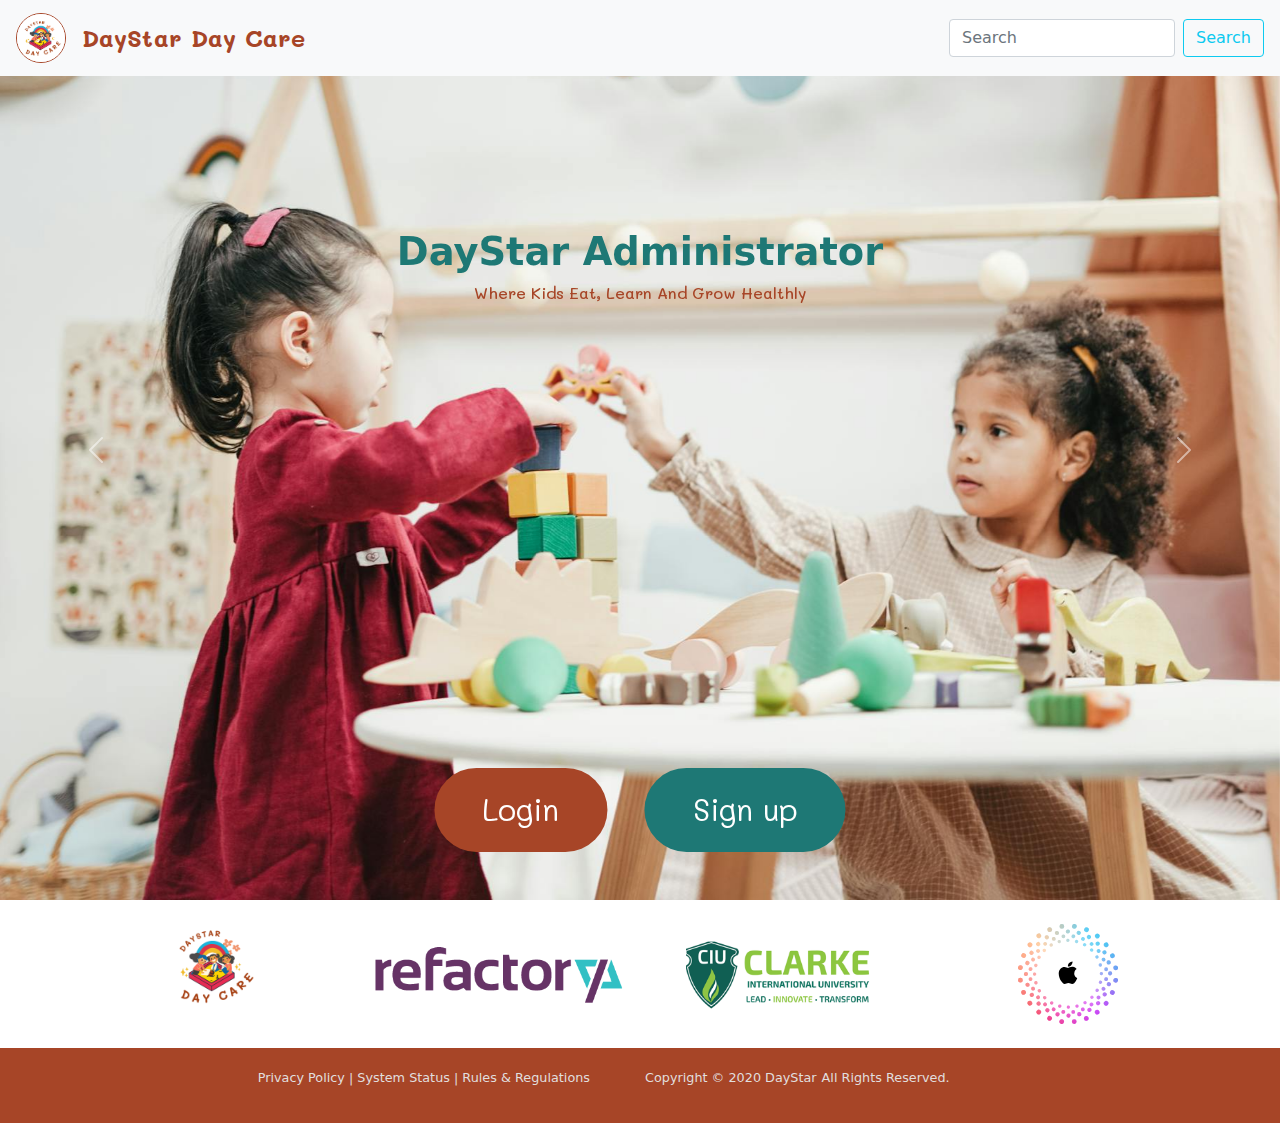
<file: index.html>
<!DOCTYPE html>
<html lang="en">
  <head>
    <meta charset="UTF-8" />
    <meta name="viewport" content="width=device-width, initial-scale=1.0" />
    <title>Landing Area</title>
    <link
      href="//maxcdn.bootstrapcdn.com/bootstrap/4.1.1/css/bootstrap.min.css"
      rel="stylesheet"
      id="bootstrap-css"
    />
    <link
      rel="stylesheet"
      href="https://cdn.jsdelivr.net/npm/bootstrap-icons@1.5.0/font/bootstrap-icons.css"
    />
    <link rel="stylesheet" href="./css/bootstrap.css" />
    <link rel="stylesheet" href="./css/style.css" />
    <!-- google font Mali -->
    <link rel="preconnect" href="https://fonts.googleapis.com" />
    <link rel="preconnect" href="https://fonts.gstatic.com" crossorigin />
    <link
      href="https://fonts.googleapis.com/css2?family=Mali:ital,wght@0,200;0,300;0,400;0,500;0,600;0,700;1,200;1,300;1,400;1,500;1,600;1,700&display=swap"
      rel="stylesheet"
    />
    <!-- google font mali -->
  </head>
  <body>
    <nav
      class="navbar fixed-top navbar-expand-lg flex-row navbar-light bg-light"
    >
      <div class="navbar-brand pr-1.5">
        <img
          class="logo img-fluid"
          src="./images/Logo.png"
          width="50"
          alt="Logo"
        />
      </div>
      <a class="navbar-brand dayStar-logo" href="#">DayStar Day Care</a>
      <button
        class="navbar-toggler"
        type="button"
        data-bs-toggle="collapse"
        data-bs-target="#navbarTogglerDemo02"
        aria-controls="navbarTogglerDemo02"
        aria-expanded="false"
        aria-label="Toggle navigation"
      >
        <span class="navbar-toggler-icon"></span>
      </button>

      <div class="collapse navbar-collapse" id="navbarTogglerDemo02">
        <!-- for anyother index links -->
        <ul class="navbar-nav text-center mr-auto mt-2 mt-lg-0">      
          <li class="nav-item active">
            <a class="nav-link" href="#"><span class="sr-only"></span></a>
          </li>
          <li class="nav-item">
            <a class="nav-link" href="#"></a>
          </li>
          <li class="nav-item">
            <a class="nav-link disabled" href="#"></a>
          </li>
        </ul>
        <form class="form-inline my-5 my-lg-0">
          <input
            class="form-control mr-sm-2"
            type="search"
            placeholder="Search"
          />
          <button class="btn btn-outline-info my-2 my-sm-1" type="submit">
            Search
          </button>
        </form>
      </div>
    </nav>

    <div id="centered-text">
      <h1>DayStar Administrator</h1>
      <h6>Where Kids Eat, Learn And Grow Healthly</h6>
    </div>

    <div
      id="carouselExampleAutoplaying"
      class="carousel slide carousel-fade"
      data-bs-ride="carousel"
    >
      <div class="carousel-inner">
        <div class="carousel-item active">
          <img
            src="./images/carousel_1.jpg"
            class="d-block w-100 vh=100"
            alt="image"
          />
        </div>
        <div class="carousel-item">
          <img
            src="./images/carousel_2.jpg"
            class="d-block vw-100"
            alt="image"
          />
        </div>
        <div class="carousel-item">
          <img
            src="./images/carousel_3.jpg"
            class="d-block vw-100"
            alt="image"
          />
        </div>
        <div class="carousel-item">
          <img
            src="./images/carousel_4.jpg"
            class="d-block vw-100"
            alt="image"
          />
        </div>
        <div class="carousel-item">
          <img
            src="./images/carousel_5.jpg"
            class="d-block vw-100"
            alt="image"
          />
        </div>
      </div>
      <button
        class="carousel-control-prev"
        type="button"
        data-bs-target="#carouselExampleAutoplaying"
        data-bs-slide="prev"
      >
        <span class="carousel-control-prev-icon" aria-hidden="true"></span>
        <span class="visually-hidden">Previous</span>
      </button>
      <button
        class="carousel-control-next"
        type="button"
        data-bs-target="#carouselExampleAutoplaying"
        data-bs-slide="next"
      >
        <span class="carousel-control-next-icon" aria-hidden="true"></span>
        <span class="visually-hidden">Next</span>
      </button>
    </div>

    <div id="centered">
      <a href="login.html"
        ><button class="btn btn-light login">Login</button></a
      >
      <a href="signup.html"
        ><button class="btn btn-info signUp">Sign up</button></a
      >
    </div>

    <div class="container bg-white mt-3">
      <div class="row">
        <div class="col-3">
          <img class="img img-fluid rounded-circle pb-3" src="/images/Logo.png" alt="" max-width="100" width="100">
        </div>
        <div class="col-3">
          <img class="img img-fluid" src="/images/Refactory_Logo.png" alt="" max-width="100">
        </div>
        <div class="col-3">
          <img class="img img-fluid" src="/images/ciu-logo.png" alt="" max-width="100">
        </div>
        <div class="col-3">
          <img class="img img-fluid" src="/images/apple.svg" alt="" max-width="100" width="100">
        </div>
      </div>
    </div>

    <!-- Footer -->
    <footer class="container-fluid footer mt-3">
      <div class="row">
        <div class="copyright col-6">
          <p class="rules">
            Privacy Policy | System Status | Rules & Regulations
          </p>
        </div>
        <div class="col-6 copyright">
          <p class="">Copyright &copy 2020 DayStar</p>
          <span><p>All Rights Reserved.</p></span>
        </div>
      </div>
    </footer>
    <script src="./js/style.js"></script>
    <script src="./js/bootstrap.bundle.js"></script>
  </body>
</html>
</file>
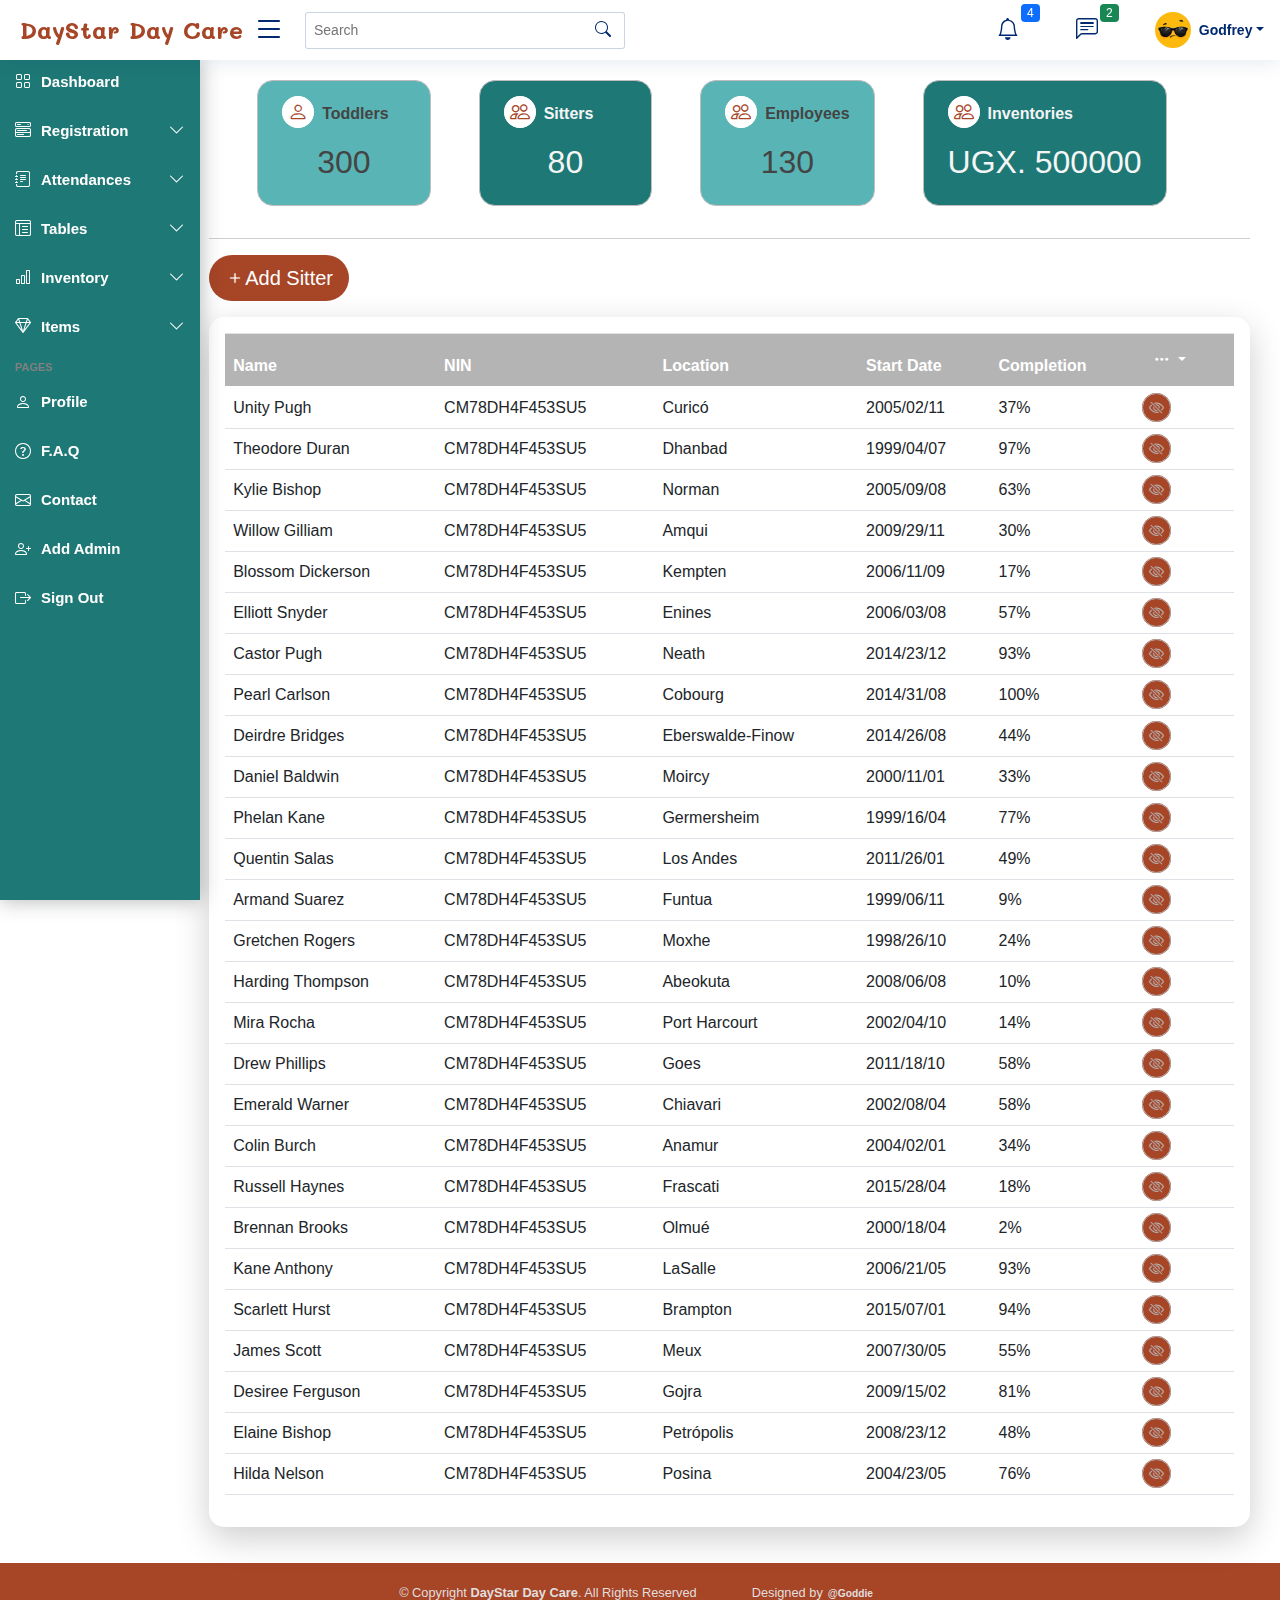
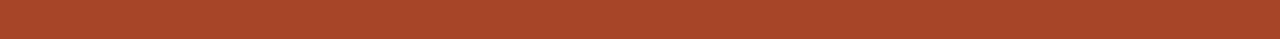
<file: dashboard.html>
<!DOCTYPE html>
<html lang="en">

<head>
  <meta charset="utf-8">
  <meta content="width=device-width, initial-scale=1.0" name="viewport">

  <title>Dashboard - DayStar</title>
  <meta content="" name="description">
  <meta content="" name="keywords">
  <link
      href="//maxcdn.bootstrapcdn.com/bootstrap/4.1.1/css/bootstrap.min.css"
      rel="stylesheet"
      id="bootstrap-css"
    />
    <link
      rel="stylesheet"
      href="https://cdn.jsdelivr.net/npm/bootstrap-icons@1.5.0/font/bootstrap-icons.css"
    />
    <link rel="stylesheet" href="./css/bootstrap.css" />
    <link rel="stylesheet" href="./css/style.css" />
    <!-- google font Mali -->
    <link rel="preconnect" href="https://fonts.googleapis.com" />
    <link rel="preconnect" href="https://fonts.gstatic.com" crossorigin />
    <link
      href="https://fonts.googleapis.com/css2?family=Mali:ital,wght@0,200;0,300;0,400;0,500;0,600;0,700;1,200;1,300;1,400;1,500;1,600;1,700&display=swap"
      rel="stylesheet"
    />

  <!-- Main CSS File -->
  <link href="/css/bootstyle.css" rel="stylesheet">
</head>

<body>

  <!-- ======= Header ======= -->
  <header id="header" class="header fixed-top d-flex align-items-center">

    <div class="d-flex align-items-center justify-content-between">
        <!-- <img class="logo" src="/images/Logo.png" alt=""> -->
      <a href="index.html" class="d-flex align-items-center">
        <span class="d-none d-lg-block dayStar-logo">DayStar Day Care</span>
      </a>
      <i class="bi bi-list toggle-sidebar-btn"></i>
    </div><!-- End Logo -->

    <div class="search-bar">
      <form class="search-form d-flex align-items-center" method="POST" action="#">
        <input type="text" name="query" placeholder="Search" title="Enter search keyword">
        <button type="submit" title="Search"><i class="bi bi-search"></i></button>
      </form>
    </div><!-- End Search Bar -->

    <nav class="header-nav ms-auto">
      <ul class="d-flex align-items-center">

        <li class="nav-item d-block d-lg-none">
          <a class="nav-link nav-icon search-bar-toggle " href="#">
            <i class="bi bi-search"></i>
          </a>
        </li><!-- End Search Icon-->

        <li class="nav-item dropdown">

          <a class="nav-link nav-icon" href="#" data-bs-toggle="dropdown">
            <i class="bi bi-bell"></i>
            <span class="badge bg-primary badge-number">4</span>
          </a><!-- End Notification Icon -->

          <ul class="dropdown-menu dropdown-menu-end dropdown-menu-arrow notifications">
            <li class="dropdown-header">
              You have 4 new notifications
              <a href="#"><span class="badge rounded-pill bg-primary p-2 ms-2">View all</span></a>
            </li>
            <li>
              <hr class="dropdown-divider">
            </li>

            <li class="notification-item">
              <i class="bi bi-exclamation-circle text-warning"></i>
              <div>
                <h4>Baby's Time out</h4>
                <p>You have successfully signout all K2 Babies</p>
                <p>30 min. ago</p>
              </div>
            </li>

            <li>
              <hr class="dropdown-divider">
            </li>

            <li>
              <hr class="dropdown-divider">
            </li>
            <li class="dropdown-footer">
              <a href="#">Show all notifications</a>
            </li>

          </ul><!-- End Notification Dropdown Items -->

        </li><!-- End Notification Nav -->

        <li class="nav-item dropdown">

          <a class="nav-link nav-icon" href="#" data-bs-toggle="dropdown">
            <i class="bi bi-chat-left-text"></i>
            <span class="badge bg-success badge-number">2</span>
          </a><!-- End Messages Icon -->

          <ul class="dropdown-menu dropdown-menu-end dropdown-menu-arrow messages">
            <li class="dropdown-header">
              You have 2 new messages
              <a href="#"><span class="badge rounded-pill bg-primary p-2 ms-2">View all</span></a>
            </li>
            <li>
              <hr class="dropdown-divider">
            </li>

            <li class="message-item">
              <a href="#">
                <img src="/images/mtn.png" alt="" class="rounded-circle">
                <div>
                  <h4>MTNMobileMoney</h4>
                  <p>Dear Administrator, your account has been credited with Ugx 20,000. Reason: Baby Sarah(K1) ...</p>
                  <p>4 hrs. ago</p>
                </div>
              </a>
            </li>
            <li>
              <hr class="dropdown-divider">
            </li>

            <li class="message-item">
              <a href="#">
                <img src="/images/airtel.jpeg" alt="" class="rounded-circle">
                <div>
                  <h4>AirtelMoMo</h4>
                  <p>You have recieved Ugx. 50,000. Reason: payment for a doll for Julia(K3)...</p>
                  <p>6 hrs. ago</p>
                </div>
              </a>
            </li>
            <li>
              <hr class="dropdown-divider">
            </li>

           
            <li>
              <hr class="dropdown-divider">
            </li>

            <li class="dropdown-footer">
              <a href="#">Show all messages</a>
            </li>

          </ul><!-- End Messages Dropdown Items -->

        </li><!-- End Messages Nav -->

        <li class="nav-item dropdown pe-3">

          <a class="nav-link nav-profile d-flex align-items-center pe-0" href="#" data-bs-toggle="dropdown">
            <img src="./images/avatar.JPG" alt="Profile" class="rounded-circle">
            <span class="d-none d-md-block dropdown-toggle ps-2">Godfrey</span>
          </a><!-- End Profile Image Icon -->

          <ul class="dropdown-menu dropdown-menu-end dropdown-menu-arrow profile">
            <li class="dropdown-header">
              <h6>Godfrey Owiny</h6>
              <span>Python Guy</span>
            </li>
            <li>
              <hr class="dropdown-divider">
            </li>

            <li>
              <a class="dropdown-item d-flex align-items-center" href="users-profile.html">
                <i class="bi bi-person"></i>
                <span>My Profile</span>
              </a>
            </li>
            <li>
              <hr class="dropdown-divider">
            </li>

            <li>
              <a class="dropdown-item d-flex align-items-center" href="users-profile.html">
                <i class="bi bi-gear"></i>
                <span>Account Settings</span>
              </a>
            </li>
            <li>
              <hr class="dropdown-divider">
            </li>

            <li>
              <a class="dropdown-item d-flex align-items-center" href="pages-faq.html">
                <i class="bi bi-question-circle"></i>
                <span>Need Help?</span>
              </a>
            </li>
            <li>
              <hr class="dropdown-divider">
            </li>

            <li>
              <a class="dropdown-item d-flex align-items-center" href="./index.html">
                <i class="bi bi-box-arrow-right"></i>
                <span>Sign Out</span>
              </a>
            </li>

        <!-- End Profile Dropdown Items -->
        </li><!-- End Profile Nav -->

      </ul>
    </nav><!-- End Icons Navigation -->

  </header><!-- End Header -->

  <!-- ======= Sidebar ======= -->
  <aside id="sidebar" class="sidebar">

    <ul class="sidebar-nav" id="sidebar-nav">

      <li class="nav-item ">
        <a class="nav-link active" href="dashboard.html">
          <i class="bi bi-grid"></i>
          <span>Dashboard</span>
        </a>
      </li><!-- End Dashboard Nav -->

      <li class="nav-item">
        <a class="nav-link collapsed" data-bs-target="#components-nav" data-bs-toggle="collapse" href="#">
          <i class="bi bi-menu-button-wide"></i><span>Registration</span><i class="bi bi-chevron-down ms-auto"></i>
        </a>
        <ul id="components-nav" class="nav-content collapse " data-bs-parent="#sidebar-nav">
          <li>
            <a href="reg-sitter.html">
              <i class="bi bi-circle"></i><span>Register Sitter</span>
            </a>
          </li>
          <li>
            <a href="reg-baby.html">
              <i class="bi bi-circle"></i><span>Register Kid</span>
            </a>
          </li>
        </ul>
      </li><!-- End Components Nav -->

      <li class="nav-item">
        <a class="nav-link collapsed" data-bs-target="#forms-nav" data-bs-toggle="collapse" href="#">
          <i class="bi bi-journal-text"></i><span>Attendances</span><i class="bi bi-chevron-down ms-auto"></i>
        </a>
        <ul id="forms-nav" class="nav-content collapse " data-bs-parent="#sidebar-nav">
          <li>
            <a href="">
              <i class="bi bi-circle"></i><span>Sitters</span>
            </a>
          </li>
          <li>
            <a href="">
              <i class="bi bi-circle"></i><span>Kids</span>
            </a>
          </li>
         
          
        </ul>
      </li><!-- End Forms Nav -->

      <li class="nav-item">
        <a class="nav-link collapsed" data-bs-target="#tables-nav" data-bs-toggle="collapse" href="#">
          <i class="bi bi-layout-text-window-reverse"></i><span>Tables</span><i class="bi bi-chevron-down ms-auto"></i>
        </a>
        <ul id="tables-nav" class="nav-content collapse " data-bs-parent="#sidebar-nav">
          <li>
            <a href="tables-general.html">
              <i class="bi bi-circle"></i><span>General Tables</span>
            </a>
          </li>
          <li>
            <a href="tables-data.html">
              <i class="bi bi-circle"></i><span>Data Tables</span>
            </a>
          </li>
        </ul>
      </li><!-- End Tables Nav -->

      <li class="nav-item">
        <a class="nav-link collapsed" data-bs-target="#charts-nav" data-bs-toggle="collapse" href="#">
          <i class="bi bi-bar-chart"></i><span>Inventory</span><i class="bi bi-chevron-down ms-auto"></i>
        </a>
        <ul id="charts-nav" class="nav-content collapse " data-bs-parent="#sidebar-nav">
          <li>
            <a href="supply.html">
              <i class="bi bi-circle"></i><span>Supplies</span>
            </a>
          </li>
        </ul>
      </li><!-- End Charts Nav -->

      <li class="nav-item">
        <a class="nav-link collapsed" data-bs-target="#icons-nav" data-bs-toggle="collapse" href="#">
          <i class="bi bi-gem"></i><span>Items</span><i class="bi bi-chevron-down ms-auto"></i>
        </a>
        <ul id="icons-nav" class="nav-content collapse " data-bs-parent="#sidebar-nav">
          <li>
            <a href="">
              <i class="bi bi-circle"></i><span>Stocked</span>
            </a>
          </li>
          <li>
            <a href="">
              <i class="bi bi-circle"></i><span>Sold</span>
            </a>
          </li>
          
        </ul>
      </li><!-- End Icons Nav -->

      <li class="nav-heading">Pages</li>

      <li class="nav-item">
        <a class="nav-link collapsed" href="users-profile.html">
          <i class="bi bi-person"></i>
          <span>Profile</span>
        </a>
      </li><!-- End Profile Page Nav -->

      <li class="nav-item">
        <a class="nav-link collapsed" href="pages-faq.html">
          <i class="bi bi-question-circle"></i>
          <span>F.A.Q</span>
        </a>
      </li><!-- End F.A.Q Page Nav -->

      <li class="nav-item">
        <a class="nav-link collapsed" href="pages-contact.html">
          <i class="bi bi-envelope"></i>
          <span>Contact</span>
        </a>
      </li><!-- End Contact Page Nav -->

      <li class="nav-item">
        <a class="nav-link collapsed" href="./signup.html">
          <i class="bi bi-person-plus"></i>
          <span>Add Admin</span>
        </a>
      </li><!-- End Register Page Nav -->

      <li class="nav-item">
        <a class="nav-link collapsed" href="/index.html">
          <i class="bi bi-box-arrow-right"></i>
          <span>Sign Out</span>
        </a>
      </li><!-- End Login Page Nav -->
    </ul>

  </aside><!-- End Sidebar-->

  <main id="main" class="main">
    <div class="container">
      <div class="row">
        <div class="sitter col-md-2 d-md-block ml-5 mb-3">
          <p><span><i class="bi bi-person total-icon"></i></span><strong>Toddlers</strong></p>
          <h2 class="text-center mt-3">300</h2>
        </div>
        <div class="sitter col-md-2 d-md-block ml-5 mb-3">
          <p><span><i class="bi bi-people total-icon"></i></span><strong>Sitters</strong></p>
          <h2 class="text-center text-bold">80</h2>
        </div>
        <div class="sitter col-md-2 d-md-block ml-5 mb-3">
          <p><span><i class="bi bi-people total-icon"></i></span><strong>Employees</strong></p>
          <h2 class="text-center">130</h2>
        </div>
        <div class="sitter col-md-2 d-md-block ml-5 mb-3">
          <p><span><i class="bi bi-people total-icon"></i></span><strong>Inventories</strong></p>
          <h2 class="text-center">UGX. 500000</h2>
        </div>
      </div>
    </div> <hr>
    <a href="./reg-sitter.html"><button class="btn btn-outline-info btn-lg"><span><i class="bi bi-plus"></i></span>Add Sitter <span></span></button></a>
    <div class="col-lg-12 col-md-12 sitter-table mt-3 p-3">
      <!-- Table with stripped rows -->
      <table id="dataTable" class="table">
        <thead>
          <tr>
            <th>
              <b>N</b>ame
            </th>
            <th>NIN</th>
            <th>Location</th>
            <th data-type="date" data-format="YYYY/DD/MM">Start Date</th>
            <th>Completion</th>
            <th>
              <div class="dropdown">
              <button class="btn btn-secondary dropdown-toggle" type="button" data-bs-toggle="dropdown" aria-expanded="false">
                <span><i class="bi bi-three-dots"></i></span>
              </button>
              <ul class="dropdown-menu">
                <li><a class="dropdown-item" href="#"><span><i class="bi bi-person-plus"></i></span>Add Sitter</a></li>
                <li><a class="dropdown-item" href="#"><span><i class="bi bi-info"></i></span>View Details</a></li>
                <li><a class="dropdown-item" href="#"><span><i class="bi bi-sliders"></i></span>Others</a></li>
              </ul>
            </div></th>
          </tr>
        </thead>
        <tbody>
          <tr>
            <td>Unity Pugh</td>
            <td>CM78DH4F453SU5</td>
            <td>Curicó</td>
            <td>2005/02/11</td>
            <td>37%</td>
            <td><span><i class="bi bi-eye-slash"></i></span></td>
          </tr>
          <tr>
            <td>Theodore Duran</td>
            <td>CM78DH4F453SU5</td>
            <td>Dhanbad</td>
            <td>1999/04/07</td>
            <td>97%</td>
            <td><span><i class="bi bi-eye-slash"></i></span></td>
          </tr>
          <tr>
            <td>Kylie Bishop</td>
            <td>CM78DH4F453SU5</td>
            <td>Norman</td>
            <td>2005/09/08</td>
            <td>63%</td>
            <td><span><i class="bi bi-eye-slash"></i></span></td>
          </tr>
          <tr>
            <td>Willow Gilliam</td>
            <td>CM78DH4F453SU5</td>
            <td>Amqui</td>
            <td>2009/29/11</td>
            <td>30%</td>
            <td><span><i class="bi bi-eye-slash"></i></span></td>
          </tr>
          <tr>
            <td>Blossom Dickerson</td>
            <td>CM78DH4F453SU5</td>
            <td>Kempten</td>
            <td>2006/11/09</td>
            <td>17%</td>
            <td><span><i class="bi bi-eye-slash"></i></span></td>
          </tr>
          <tr>
            <td>Elliott Snyder</td>
            <td>CM78DH4F453SU5</td>
            <td>Enines</td>
            <td>2006/03/08</td>
            <td>57%</td>
            <td><span><i class="bi bi-eye-slash"></i></span></td>
          </tr>
          <tr>
            <td>Castor Pugh</td>
            <td>CM78DH4F453SU5</td>
            <td>Neath</td>
            <td>2014/23/12</td>
            <td>93%</td>
            <td><span><i class="bi bi-eye-slash"></i></span></td>
          </tr>
          <tr>
            <td>Pearl Carlson</td>
            <td>CM78DH4F453SU5</td>
            <td>Cobourg</td>
            <td>2014/31/08</td>
            <td>100%</td>
            <td><span><i class="bi bi-eye-slash"></i></span></td>
          </tr>
          <tr>
            <td>Deirdre Bridges</td>
            <td>CM78DH4F453SU5</td>
            <td>Eberswalde-Finow</td>
            <td>2014/26/08</td>
            <td>44%</td>
            <td><span><i class="bi bi-eye-slash"></i></span></td>
          </tr>
          <tr>
            <td>Daniel Baldwin</td>
            <td>CM78DH4F453SU5</td>
            <td>Moircy</td>
            <td>2000/11/01</td>
            <td>33%</td>
            <td><span><i class="bi bi-eye-slash"></i></span></td>
          </tr>
          <tr>
            <td>Phelan Kane</td>
            <td>CM78DH4F453SU5</td>
            <td>Germersheim</td>
            <td>1999/16/04</td>
            <td>77%</td>
            <td><span><i class="bi bi-eye-slash"></i></span></td>
          </tr>
          <tr>
            <td>Quentin Salas</td>
            <td>CM78DH4F453SU5</td>
            <td>Los Andes</td>
            <td>2011/26/01</td>
            <td>49%</td>
            <td><span><i class="bi bi-eye-slash"></i></span></td>
          </tr>
          <tr>
            <td>Armand Suarez</td>
            <td>CM78DH4F453SU5</td>
            <td>Funtua</td>
            <td>1999/06/11</td>
            <td>9%</td>
            <td><span><i class="bi bi-eye-slash"></i></span></td>
          </tr>
          <tr>
            <td>Gretchen Rogers</td>
            <td>CM78DH4F453SU5</td>
            <td>Moxhe</td>
            <td>1998/26/10</td>
            <td>24%</td>
            <td><span><i class="bi bi-eye-slash"></i></span></td>
          </tr>
          <tr>
            <td>Harding Thompson</td>
            <td>CM78DH4F453SU5</td>
            <td>Abeokuta</td>
            <td>2008/06/08</td>
            <td>10%</td>
            <td><span><i class="bi bi-eye-slash"></i></span></td>
          </tr>
          <tr>
            <td>Mira Rocha</td>
            <td>CM78DH4F453SU5</td>
            <td>Port Harcourt</td>
            <td>2002/04/10</td>
            <td>14%</td>
            <td><span><i class="bi bi-eye-slash"></i></span></td>
          </tr>
          <tr>
            <td>Drew Phillips</td>
            <td>CM78DH4F453SU5</td>
            <td>Goes</td>
            <td>2011/18/10</td>
            <td>58%</td>
            <td><span><i class="bi bi-eye-slash"></i></span></td>
          </tr>
          <tr>
            <td>Emerald Warner</td>
            <td>CM78DH4F453SU5</td>
            <td>Chiavari</td>
            <td>2002/08/04</td>
            <td>58%</td>
            <td><span><i class="bi bi-eye-slash"></i></span></td>
          </tr>
          <tr>
            <td>Colin Burch</td>
            <td>CM78DH4F453SU5</td>
            <td>Anamur</td>
            <td>2004/02/01</td>
            <td>34%</td>
            <td><span><i class="bi bi-eye-slash"></i></span></td>
          </tr>
          <tr>
            <td>Russell Haynes</td>
            <td>CM78DH4F453SU5</td>
            <td>Frascati</td>
            <td>2015/28/04</td>
            <td>18%</td>
            <td><span><i class="bi bi-eye-slash"></i></span></td>
          </tr>
          <tr>
            <td>Brennan Brooks</td>
            <td>CM78DH4F453SU5</td>
            <td>Olmué</td>
            <td>2000/18/04</td>
            <td>2%</td>
            <td><span><i class="bi bi-eye-slash"></i></span></td>
          </tr>
          <tr>
            <td>Kane Anthony</td>
            <td>CM78DH4F453SU5</td>
            <td>LaSalle</td>
            <td>2006/21/05</td>
            <td>93%</td>
            <td><span><i class="bi bi-eye-slash"></i></span></td>
          </tr>
          <tr>
            <td>Scarlett Hurst</td>
            <td>CM78DH4F453SU5</td>
            <td>Brampton</td>
            <td>2015/07/01</td>
            <td>94%</td>
            <td><span><i class="bi bi-eye-slash"></i></span></td>
          </tr>
          <tr>
            <td>James Scott</td>
            <td>CM78DH4F453SU5</td>
            <td>Meux</td>
            <td>2007/30/05</td>
            <td>55%</td>
            <td><span><i class="bi bi-eye-slash"></i></span></td>
          </tr>
          <tr>
            <td>Desiree Ferguson</td>
            <td>CM78DH4F453SU5</td>
            <td>Gojra</td>
            <td>2009/15/02</td>
            <td>81%</td>
            <td><span><i class="bi bi-eye-slash"></i></span></td>
          </tr>
          <tr>
            <td>Elaine Bishop</td>
            <td>CM78DH4F453SU5</td>
            <td>Petrópolis</td>
            <td>2008/23/12</td>
            <td>48%</td>
            <td><span><i class="bi bi-eye-slash"></i></span></td>
          </tr>
          <tr>
            <td>Hilda Nelson</td>
            <td>CM78DH4F453SU5</td>
            <td>Posina</td>
            <td>2004/23/05</td>
            <td>76%</td>
            <td><span><i class="bi bi-eye-slash"></i></span></td>
          </tr>
        </tbody>
      </table>
      <!-- End Table with stripped rows -->

    </div>
    </div>
  </main>

    <!-- Footer -->
    <footer class="container-fluid footer mt-3">
        <div class="row">
          <div class="copyright col-7">
            <div class="rules">
               <p> &copy; Copyright <strong><span> DayStar Day Care</span></strong>. All Rights Reserved</p> 
            </div>
          </div>
          <div class="col-5 copyright">
            <p> Designed by<a target="_blank" href="https://github.com/dashboard"><strong>@Goddie</strong></a></p>
          </div>
        </div>
    </footer>

  <script src="/js/main.js"></script>
  <script src="./js/bootstrap.bundle.js"></script>
  <script>
    $(document).ready(function() {
      $('#table').DataTable();
    });
  </script>

</body>

</html>
</file>
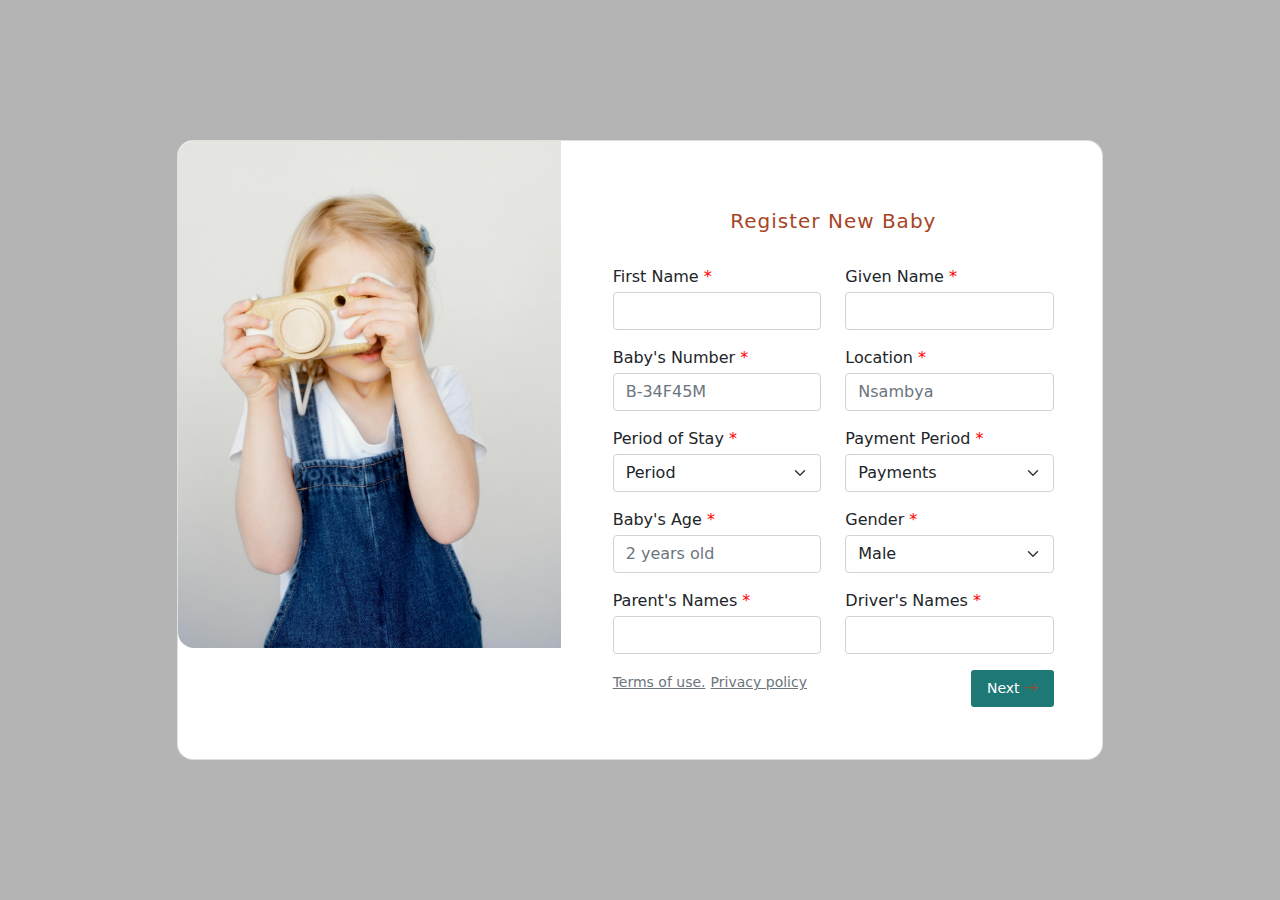
<file: reg-baby.html>
<!DOCTYPE html>
<html lang="en">
  <head>
    <meta charset="UTF-8" />
    <meta name="viewport" content="width=device-width, initial-scale=1.0" />
    <title>Baby Registration</title>
    <link
      href="//maxcdn.bootstrapcdn.com/bootstrap/4.1.1/css/bootstrap.min.css"
      rel="stylesheet"
      id="bootstrap-css"
    />
    <link
      rel="stylesheet"
      href="https://cdn.jsdelivr.net/npm/bootstrap-icons@1.5.0/font/bootstrap-icons.css"
    />
    <link rel="stylesheet" href="./css/bootstrap.css" />
    <link rel="stylesheet" href="./css/style.css" />
    <!-- google font Mali -->
    <link rel="preconnect" href="https://fonts.googleapis.com" />
    <link rel="preconnect" href="https://fonts.gstatic.com" crossorigin />
    <link
      href="https://fonts.googleapis.com/css2?family=Mali:ital,wght@0,200;0,300;0,400;0,500;0,600;0,700;1,200;1,300;1,400;1,500;1,600;1,700&display=swap"
      rel="stylesheet"
    />
    <!-- google font mali -->
  </head>
  <body>
    <section class="vh-100" style="background-color: #b5b4b4">
      <div class="container h-100">
        <div class="row d-flex justify-content-center align-items-center h-100">
          <div class="col col-xl-10">
            <div class="card" style="border-radius: 1rem">
              <div class="row g-1">
                <div class="image col-md-6 col-lg-5 d-none d-md-block">
                  <img
                    src="./images/form-image-sitter.jpg"
                    alt="Reg form"
                    class="img-fluid"
                    style="border-radius: 1rem 0 0 1rem"
                  />
                </div>
                <div class="col-md-6 col-lg-7 d-flex align-items-center">
                  <div class="card-body pt-2 pb-2 p-lg-5 text-black">
                    <form action="/" method="POST">
                      <div class="d-flex align-items-center mb-3 pb-1"></div>

                      <h5
                        class="fw-normal mb-3 pb-3 text-center"
                        style="letter-spacing: 1px"
                      >
                        Register New Baby
                      </h5>

                      <div class="row">
                        <div class="form-outline col-md-6 mb-3">
                          <label class="form-label" for="form3Example1w"
                            >First Name <span class="required">*</span></label
                          >
                          <input
                            type="text"
                            id="form3Example1w"
                            required="true"
                            class="form-control"
                          />
                        </div>
                        <div class="form-outline col-md-6 mb-3">
                          <label class="form-label" for="form3Example1w"
                            >Given Name <span class="required">*</span></label
                          >
                          <input
                            type="text"
                            id="form3Example1w"
                            required="true"
                            class="form-control"
                          />
                        </div>
                      </div>
                        <div class="row">
                            <div class="form-outline col-md-6 mb-3">
                            <label class="form-label" for="form3Example1w"
                                >Baby's Number <span class="required">*</span></label
                            >
                            <input
                                type="text"
                                placeholder="B-34F45M"
                                id="form3Example1w"
                                required="true"
                                class="form-control"
                            />
                            </div>
                            <div class="form-outline col-md-6 mb-3">
                            <label class="form-label" for="form3Example1w"
                                >Location
                                <span class="required">*</span></label
                            >
                            <input
                                type="text"
                                placeholder="Nsambya"
                                id="form3Example1w"
                                required="true"
                                class="form-control"
                            />
                            </div>
                        </div>
                        <div class="row">
                            <div class="form-outline col-md-6 mb-3">
                            <label class="form-label" for="form3Example1w"
                                >Period of Stay <span class="required">*</span></label
                            >
                            <select
                                class="form-control form-floating form-select"
                                aria-label=".form-select-sm example"
                              >
                                <option selected>Period</option>
                                <option value="Half-Day">Half</option>
                                <option value="Full-Day">Full</option>
                              </select>
                            </div>
                            <div class="form-outline col-md-6">
                                <label class="form-label" for="form3Example1w"
                                    >Payment Period
                                    <span class="required">*</span></label
                                >
                                <select
                                class="form-control form-floating form-select"
                                aria-label=".form-select-sm example"
                              >
                                <option selected>Payments</option>
                                <option value="Days">Daily</option>
                                <option value="Months">Monthly</option>
                              </select>
                            </div>
                        </div>
                      <div class="row">
                        <div class="form-outline col-md-6 mb-3">
                          <label class="form-label" for="form3Example1w"
                            >Baby's Age <span class="required">*</span></label
                          >
                          <input
                            type="number"
                            placeholder="2 years old"
                            id="form3Example1w"
                            required="true"
                            class="form-control"
                          />
                        </div>
                        <div class="col-md-6">
                            <label class="form-label" for="form3Example1w"
                              >Gender <span class="required">*</span></label
                            >
                              <select
                                class="form-control mb-3 form-floating form-select"
                                aria-label=".form-select-sm example"
                              >
                                <option selected name="level">Male</option>
                                <option value="Senior One">Male</option>
                                <option value="Senior Two">Female</option>
                                <option value="Senior Three">Other</option>
                              </select>
                            </div>
                        </div>
                      <div class="row mb-3" >
                            <div class="col-md-6">
                            <label class="form-label" for="form3Example1w"
                                >Parent's Names
                                <span class="required">*</span></label
                            >
                            <input
                            type="text"
                            id="form3Example1w"
                            required="true"
                            class="form-control"
                          />
                            </div>
                            <div class="col-md-6">
                            <label class="form-label" for="form3Example1w"
                                >Driver's Names <span class="required">*</span></label
                            >
                            <input
                            type="text"
                            id="form3Example1w"
                            required="true"
                            class="form-control"
                          />
                            </div>
                        </div>

                      <a href="#!" class="small text-muted">Terms of use.</a>
                      <a href="#!" class="small text-muted">Privacy policy</a>
                      <button
                        type="submit"
                        id="submit-data"
                        class="btn btn-outline-info float-right btn-sm mb-1"
                      >
                        Next <span><i class="bi-arrow-right icon"></i></span>
                      </button>
                    </form>
                  </div>
                </div>
              </div>
            </div>
          </div>
        </div>
      </div>
    </section>

    <!-- Footer -->
    <!-- <footer class="container-fluid footer">
      <div class="row">
        <div class="copyright col-6">
          <p class="rules">
            Privacy Policy | System Status | Rules & Regulations
          </p>
        </div>
        <div class="col-6 copyright">
          <p class="">Copyright &copy 2020 DayStar</p>
          <span><p>All Rights Reserved.</p></span>
        </div>
      </div>
    </footer> -->
    <script src="./js/bootstrap.bundle.js"></script>
  </body>
</html>
</file>
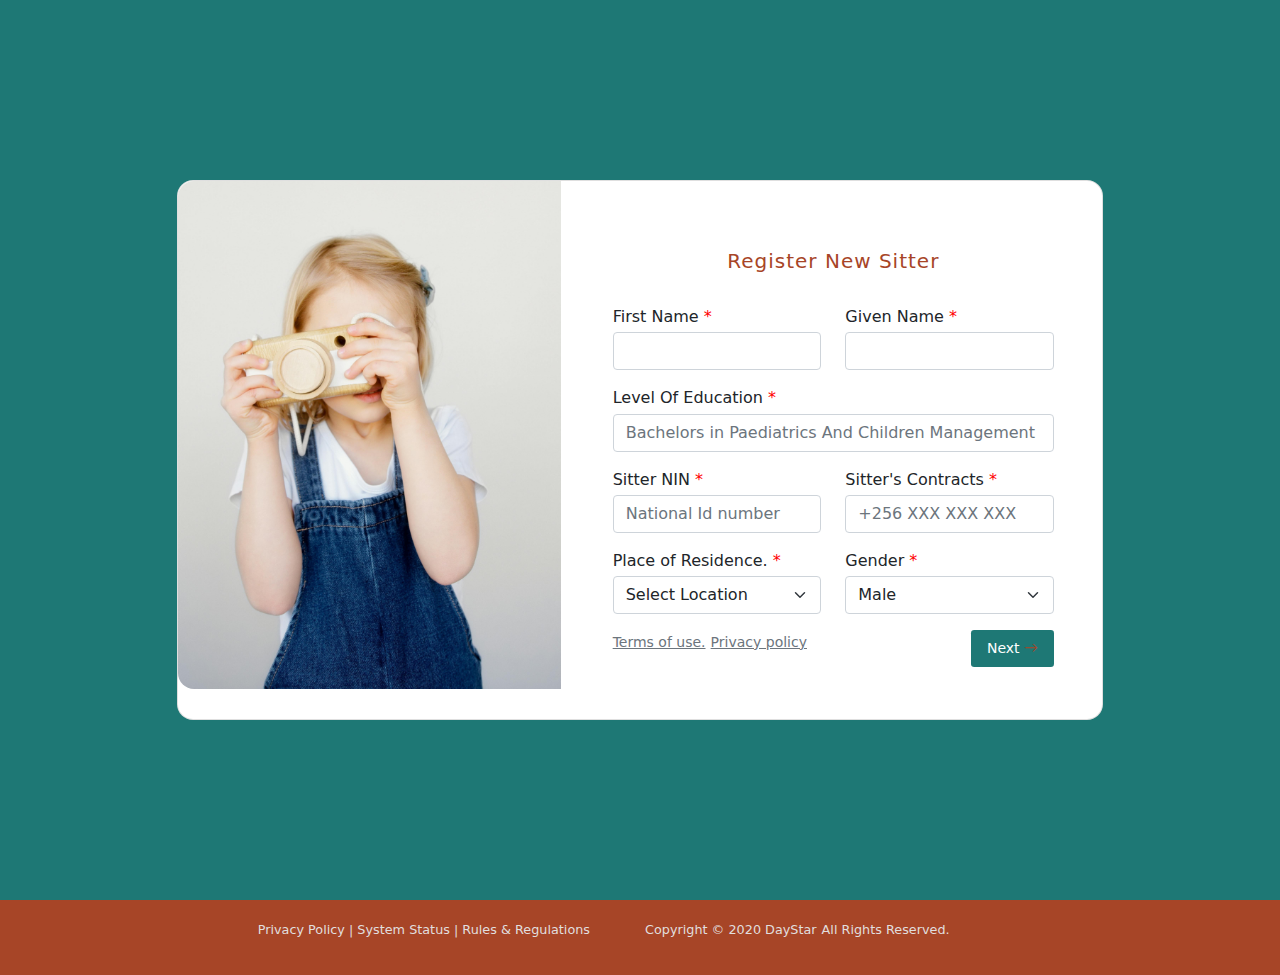
<file: reg-sitter.html>
<!DOCTYPE html>
<html lang="en">
  <head>
    <meta charset="UTF-8" />
    <meta name="viewport" content="width=device-width, initial-scale=1.0" />
    <title>Sitter Registration</title>
    <link
      href="//maxcdn.bootstrapcdn.com/bootstrap/4.1.1/css/bootstrap.min.css"
      rel="stylesheet"
      id="bootstrap-css"
    />
    <link
      rel="stylesheet"
      href="https://cdn.jsdelivr.net/npm/bootstrap-icons@1.5.0/font/bootstrap-icons.css"
    />
    <link rel="stylesheet" href="./css/bootstrap.css" />
    <link rel="stylesheet" href="./css/style.css" />
    <!-- google font Mali -->
    <link rel="preconnect" href="https://fonts.googleapis.com" />
    <link rel="preconnect" href="https://fonts.gstatic.com" crossorigin />
    <link
      href="https://fonts.googleapis.com/css2?family=Mali:ital,wght@0,200;0,300;0,400;0,500;0,600;0,700;1,200;1,300;1,400;1,500;1,600;1,700&display=swap"
      rel="stylesheet"
    />
    <!-- google font mali -->
  </head>
  <body>
    <section class="vh-100" style="background-color: #1e7875">
      <div class="container h-100">
        <div class="row d-flex justify-content-center align-items-center h-100">
          <div class="col col-xl-10">
            <div class="card" style="border-radius: 1rem">
              <div class="row g-1">
                <div class="image col-md-6 col-lg-5 d-none d-md-block">
                  <img
                    src="./images/form-image-sitter.jpg"
                    alt="Reg form"
                    class="img-fluid"
                    style="border-radius: 1rem 0 0 1rem"
                  />
                </div>
                <div class="col-md-6 col-lg-7 d-flex align-items-center">
                  <div class="card-body p-4 p-lg-5 text-black">
                    <form action="/" method="POST">
                      <div class="d-flex align-items-center mb-3 pb-1"></div>

                      <h5
                        class="fw-normal mb-3 pb-3 text-center"
                        style="letter-spacing: 1px"
                      >
                        Register New Sitter
                      </h5>

                      <div class="row">
                        <div class="form-outline col-md-6 mb-3">
                          <label class="form-label" for="form3Example1w"
                            >First Name <span class="required">*</span></label
                          >
                          <input
                            type="text"
                            id="form3Example1w"
                            required="true"
                            class="form-control"
                          />
                        </div>
                        <div class="form-outline col-md-6 mb-3">
                          <label class="form-label" for="form3Example1w"
                            >Given Name <span class="required">*</span></label
                          >
                          <input
                            type="text"
                            id="form3Example1w"
                            required="true"
                            class="form-control"
                          />
                        </div>
                      </div>
                      <div class="form-outline mb-3">
                        <label class="form-label" for="form3Example1w"
                          >Level Of Education <span class="required">*</span></label
                        >
                        <input
                          type="text"
                          placeholder="Bachelors in Paediatrics And Children Management"
                          id="form3Example1w"
                          required="true"
                          class="form-control"
                        />
                      </div>
                      <div class="row">
                        <div class="form-outline col-md-6 mb-3">
                          <label class="form-label" for="form3Example1w"
                            >Sitter NIN <span class="required">*</span></label
                          >
                          <input
                            type="text"
                            placeholder="National Id number"
                            id="form3Example1w"
                            required="true"
                            class="form-control"
                          />
                        </div>
                        <div class="form-outline col-md-6 mb-3">
                          <label class="form-label" for="form3Example1w"
                            >Sitter's Contracts
                            <span class="required">*</span></label
                          >
                          <input
                            type="tel"
                            placeholder="+256 XXX XXX XXX"
                            id="form3Example1w"
                            required="true"
                            class="form-control"
                          />
                        </div>
                      </div>
                      <div class="row">
                        <div class="col-md-6">
                          <label class="form-label" for="form3Example1w"
                            >Place of Residence.
                            <span class="required">*</span></label
                          >
                          <select
                            class="form-control mb-3 form-floating form-select"
                            aria-label=".form-select-sm example"
                          >
                            <option selected>
                              Select Location
                            </option>
                            <option value="Senior One">Lower Kabalagala</option>
                            <option value="Senior Two">Nsambya</option>
                            <option value="Senior Three">Makindye</option>
                          </select>
                        </div>
                        <div class="col-md-6">
                          <label class="form-label" for="form3Example1w"
                            >Gender <span class="required">*</span></label
                          >
                            <select
                              class="form-control mb-3 form-floating form-select"
                              aria-label=".form-select-sm example"
                            >
                              <option selected name="level">Male</option>
                              <option value="Senior One">Male</option>
                              <option value="Senior Two">Female</option>
                              <option value="Senior Three">Other</option>
                            </select>
                          </div>
                      </div>

                      <a href="#!" class="small text-muted">Terms of use.</a>
                      <a href="#!" class="small text-muted">Privacy policy</a>
                      <button
                        type="submit"
                        id="submit-data"
                        class="btn btn-outline-info float-right btn-sm mb-1"
                      >
                        Next <span><i class="bi-arrow-right icon"></i></span>
                      </button>
                    </form>
                  </div>
                </div>
              </div>
            </div>
          </div>
        </div>
      </div>
    </section>

    <!-- Footer -->
    <footer class="container-fluid footer">
      <div class="row">
        <div class="copyright col-6">
          <p class="rules">
            Privacy Policy | System Status | Rules & Regulations
          </p>
        </div>
        <div class="col-6 copyright">
          <p class="">Copyright &copy 2020 DayStar</p>
          <span><p>All Rights Reserved.</p></span>
        </div>
      </div>
    </footer>
    <script src="./js/bootstrap.bundle.js"></script>
  </body>
</html>
</file>
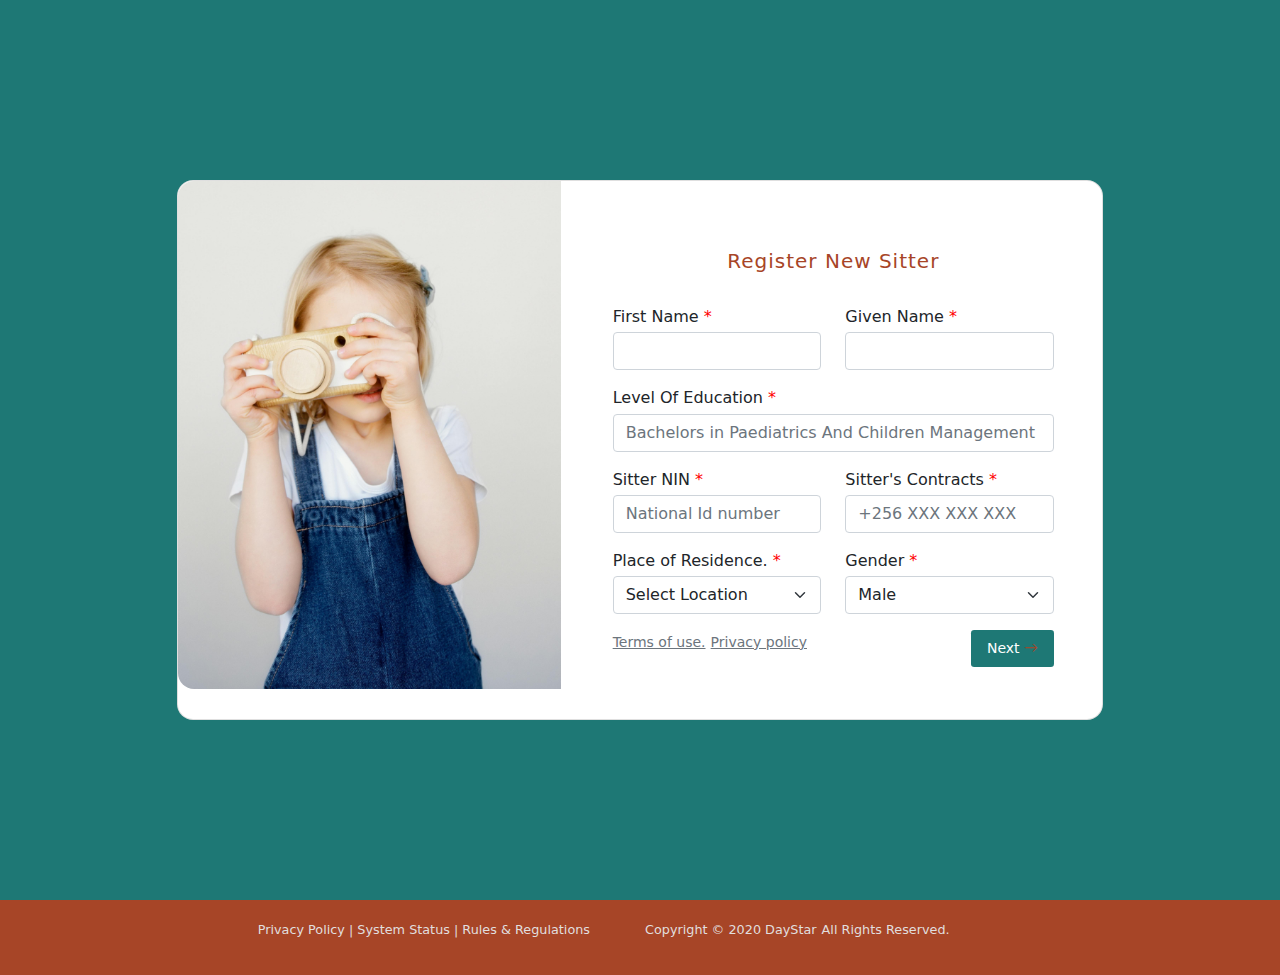
<file: registry.html>
<!DOCTYPE html>
<html lang="en">
  <head>
    <meta charset="UTF-8" />
    <meta name="viewport" content="width=device-width, initial-scale=1.0" />
    <title>Register</title>
    <link
      href="//maxcdn.bootstrapcdn.com/bootstrap/4.1.1/css/bootstrap.min.css"
      rel="stylesheet"
      id="bootstrap-css"
    />
    <link
      rel="stylesheet"
      href="https://cdn.jsdelivr.net/npm/bootstrap-icons@1.5.0/font/bootstrap-icons.css"
    />
    <link rel="stylesheet" href="./css/bootstrap.css" />
    <link rel="stylesheet" href="./css/style.css" />
    <!-- google font Mali -->
    <link rel="preconnect" href="https://fonts.googleapis.com" />
    <link rel="preconnect" href="https://fonts.gstatic.com" crossorigin />
    <link
      href="https://fonts.googleapis.com/css2?family=Mali:ital,wght@0,200;0,300;0,400;0,500;0,600;0,700;1,200;1,300;1,400;1,500;1,600;1,700&display=swap"
      rel="stylesheet"
    />
    <!-- google font mali -->
  </head>
  <body>
    <section class="vh-100" style="background-color: #1e7875">
      <div class="container h-100">
        <div class="row d-flex justify-content-center align-items-center h-100">
          <div class="col col-xl-10">
            <div class="card" style="border-radius: 1rem">
              <div class="row g-1">
                <div class="image col-md-6 col-lg-5 d-none d-md-block">
                  <img
                    src="./images/form-image-sitter.jpg"
                    alt="Reg form"
                    class="img-fluid"
                    style="border-radius: 1rem 0 0 1rem"
                  />
                </div>
                <div class="col-md-6 col-lg-7 d-flex align-items-center">
                  <div class="card-body p-4 p-lg-5 text-black">
                    <form action="/" method="POST">
                      <div class="d-flex align-items-center mb-3 pb-1"></div>

                      <h5
                        class="fw-normal mb-3 pb-3 text-center"
                        style="letter-spacing: 1px"
                      >
                        Register New Sitter
                      </h5>

                      <div class="row">
                        <div class="form-outline col-md-6 mb-3">
                          <label class="form-label" for="form3Example1w"
                            >First Name <span class="required">*</span></label
                          >
                          <input
                            type="text"
                            id="form3Example1w"
                            required="true"
                            class="form-control"
                          />
                        </div>
                        <div class="form-outline col-md-6 mb-3">
                          <label class="form-label" for="form3Example1w"
                            >Given Name <span class="required">*</span></label
                          >
                          <input
                            type="text"
                            id="form3Example1w"
                            required="true"
                            class="form-control"
                          />
                        </div>
                      </div>
                      <div class="form-outline mb-3">
                        <label class="form-label" for="form3Example1w"
                          >Level Of Education <span class="required">*</span></label
                        >
                        <input
                          type="text"
                          placeholder="Bachelors in Paediatrics And Children Management"
                          id="form3Example1w"
                          required="true"
                          class="form-control"
                        />
                      </div>
                      <div class="row">
                        <div class="form-outline col-md-6 mb-3">
                          <label class="form-label" for="form3Example1w"
                            >Sitter NIN <span class="required">*</span></label
                          >
                          <input
                            type="text"
                            placeholder="National Id number"
                            id="form3Example1w"
                            required="true"
                            class="form-control"
                          />
                        </div>
                        <div class="form-outline col-md-6 mb-3">
                          <label class="form-label" for="form3Example1w"
                            >Sitter's Contracts
                            <span class="required">*</span></label
                          >
                          <input
                            type="tel"
                            placeholder="+256 XXX XXX XXX"
                            id="form3Example1w"
                            required="true"
                            class="form-control"
                          />
                        </div>
                      </div>
                      <div class="row">
                        <div class="col-md-6">
                          <label class="form-label" for="form3Example1w"
                            >Place of Residence.
                            <span class="required">*</span></label
                          >
                          <select
                            class="form-control mb-3 form-floating form-select"
                            aria-label=".form-select-sm example"
                          >
                            <option selected>
                              Select Location
                            </option>
                            <option value="Senior One">Lower Kabalagala</option>
                            <option value="Senior Two">Nsambya</option>
                            <option value="Senior Three">Makindye</option>
                          </select>
                        </div>
                        <div class="col-md-6">
                          <label class="form-label" for="form3Example1w"
                            >Gender <span class="required">*</span></label
                          >
                            <select
                              class="form-control mb-3 form-floating form-select"
                              aria-label=".form-select-sm example"
                            >
                              <option selected name="level">Male</option>
                              <option value="Senior One">Male</option>
                              <option value="Senior Two">Female</option>
                              <option value="Senior Three">Other</option>
                            </select>
                          </div>
                      </div>

                      <a href="#!" class="small text-muted">Terms of use.</a>
                      <a href="#!" class="small text-muted">Privacy policy</a>
                      <button
                        type="submit"
                        id="submit-data"
                        class="btn btn-outline-info float-right btn-sm mb-1"
                      >
                        Next <span><i class="bi-arrow-right icon"></i></span>
                      </button>
                    </form>
                  </div>
                </div>
              </div>
            </div>
          </div>
        </div>
      </div>
    </section>

    <!-- Footer -->
    <footer class="container-fluid footer">
      <div class="row">
        <div class="copyright col-6">
          <p class="rules">
            Privacy Policy | System Status | Rules & Regulations
          </p>
        </div>
        <div class="col-6 copyright">
          <p class="">Copyright &copy 2020 DayStar</p>
          <span><p>All Rights Reserved.</p></span>
        </div>
      </div>
    </footer>
    <script src="./js/bootstrap.bundle.js"></script>
  </body>
</html>
</file>
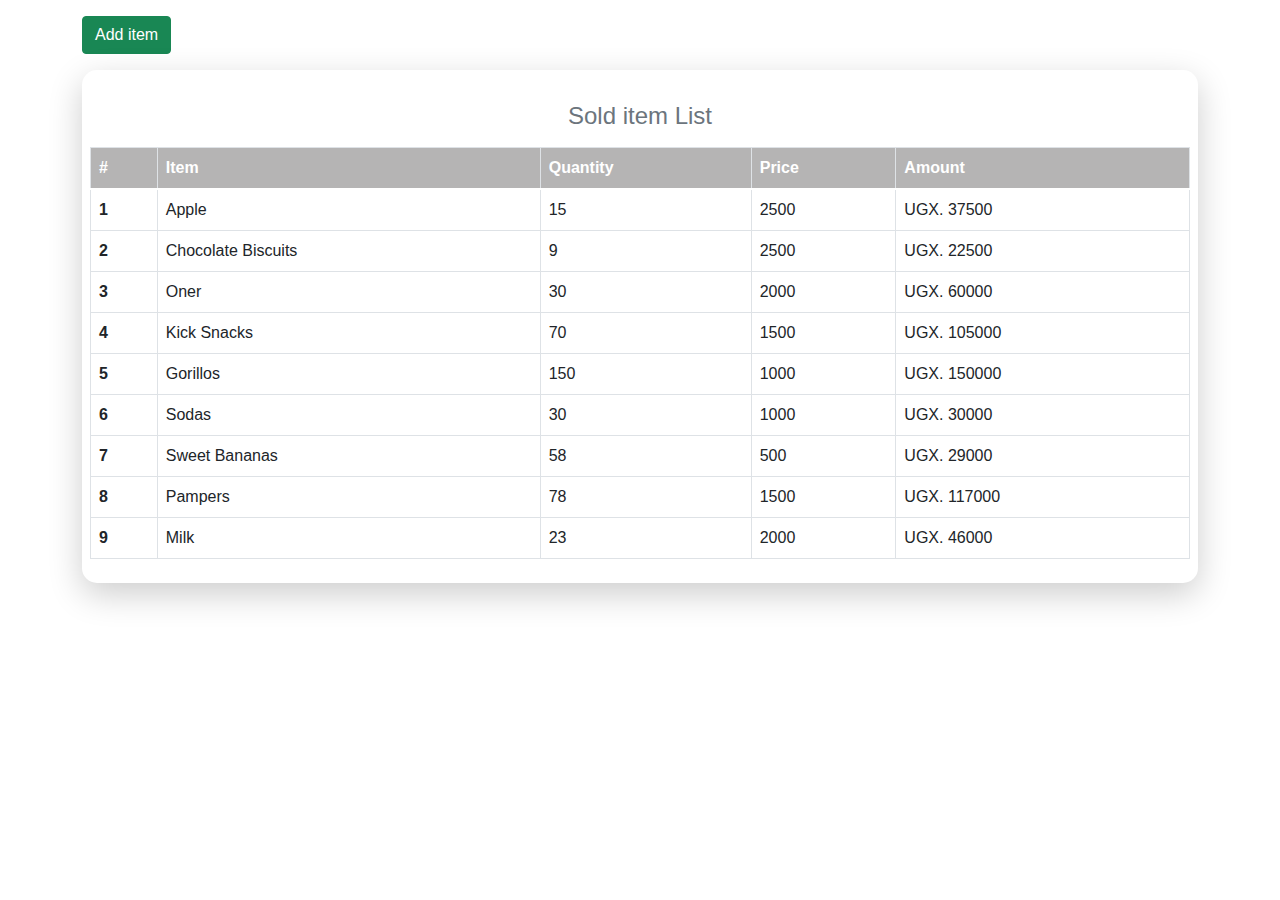
<file: supply.html>
<!DOCTYPE html>
<html lang="en">
  <head>
    <meta charset="UTF-8" />
    <meta name="viewport" content="width=device-width, initial-scale=1.0" />
    <title>Our Supplies</title>
    <link
      href="//maxcdn.bootstrapcdn.com/bootstrap/4.1.1/css/bootstrap.min.css"
      rel="stylesheet"
      id="bootstrap-css"
    />
    <link
      rel="stylesheet"
      href="https://cdn.jsdelivr.net/npm/bootstrap-icons@1.5.0/font/bootstrap-icons.css"
    />
    <link rel="stylesheet" href="./css/bootstrap.css" />
    <link rel="stylesheet" href="./css/bootstyle.css" />
    <!-- google font Mali -->
    <link rel="preconnect" href="https://fonts.googleapis.com" />
    <link rel="preconnect" href="https://fonts.gstatic.com" crossorigin />
    <link
      href="https://fonts.googleapis.com/css2?family=Mali:ital,wght@0,200;0,300;0,400;0,500;0,600;0,700;1,200;1,300;1,400;1,500;1,600;1,700&display=swap"
      rel="stylesheet"
    />
    <!-- google font mali -->
  </head>
  <body>
    <div class="container">
      <!-- Add item Model -->
      <button
      type="button" class="btn btn-success mt-3" data-bs-toggle="modal" data-bs-target="#staticBackdrop"
      >
        Add item
      </button>
      <div
          class="modal fade"
          id="staticBackdrop"
          tabindex="-1"
          aria-labelledby="staticBackdropLabel"
          data-bs-keyboard="false"
          data-bs-backdrop="static"
          aria-hidden="true">
        
          <div class="modal-dialog">
            <div class="modal-content">
              <div class="modal-header">
                <h5 class="modal-title" id="exampleModalLabel">Add Sold items</h5>
                <button
                  type="button"
                  class="btn-close"
                  data-bs-dismiss="modal"
                  aria-label="Close"
                ></button>
              </div>
              <div class="modal-body">
                <form>
                  <div class="row">
                    <div class="mb-3 col-6">
                      <label for="item-name" class="col-form-label"
                        >Item:</label
                      >
                      <input type="text" class="form-control" id="recipient-name" />
                    </div>
                    <div class="mb-3 col-6">
                      <label for="item-name" class="col-form-label"
                      >Quantity Sold:</label
                    >
                    <input type="number" class="form-control" id="recipient-name" />
                  </div>
                  <div class="mb-3 col-6">
                      <label for="item-price" class="col-form-label"
                        >Unit Price:</label
                      >
                      <input type="text" class="form-control" id="recipient-name" />
                  </div>
                  <div class="mb-3 col-6">
                      <label for="item-name" class="col-form-label"
                      >Amount:</label
                    >
                    <input type="text" class="form-control" id="total-amount" />
                  </div>
                </form>
              </div>
            </div>
              <div class="modal-footer">
                <button
                type="button"
                class="btn btn-danger"
                  data-bs-dismiss="modal"
                >
                  Cancel
                </button>
                <button type="button" class="btn btn-primary">
                  Add
                </button>
              </div>
            </div>
          </div>
        </div>
      <!-- add item model end -->

      <!-- item table -->
      <div class="col-lg-12 col-md-12 sitter-table mt-3 p-2">
        <table class="table table-bordered table-stripped mt-3">
          <caption class="caption-top text-center"><h4>Sold item List</h4></caption>
          <thead>
            <tr>
              <th scope="col">#</th>
              <th scope="col">Item</th>
              <th scope="col">Quantity</th>
              <th scope="col">Price</th>
              <th scope="col">Amount</th>
            </tr>
          </thead>
          <tbody>
            <tr>
              <th scope="row">1</th>
              <td>Apple</td>
              <td>15</td>
              <td>2500</td>
              <td>UGX. 37500</td>
            </tr>
            <tr>
              <th scope="row">2</th>
              <td>Chocolate Biscuits</td>
              <td>9</td>
              <td>2500</td>
              <td>UGX. 22500</td>
            </tr>
            <tr>
              <th scope="row">3</th>
              <td>Oner</td>
              <td>30</td>
              <td>2000</td>
              <td>UGX. 60000</td>
            </tr>
            <tr>
              <th scope="row">4</th>
              <td>Kick Snacks</td>
              <td>70</td>
              <td>1500</td>
              <td>UGX. 105000</td>
            </tr>
            <tr>
              <th scope="row">5</th>
              <td>Gorillos</td>
              <td>150</td>
              <td>1000</td>
              <td>UGX. 150000</td>
            </tr>
            <tr>
              <th scope="row">6</th>
              <td>Sodas</td>
              <td>30</td>
              <td>1000</td>
              <td>UGX. 30000</td>
            </tr>
            <tr>
              <th scope="row">7</th>
              <td>Sweet Bananas</td>
              <td>58</td>
              <td>500</td>
              <td>UGX. 29000</td>
            </tr>
            <tr>
              <th scope="row">8</th>
              <td>Pampers</td>
              <td>78</td>
              <td>1500</td>
              <td>UGX. 117000</td>
            </tr>
            <tr>
              <th scope="row">9</th>
              <td>Milk</td>
              <td>23</td>
              <td>2000</td>
              <td>UGX. 46000</td>
            </tr>
          </tbody>
        </table>
      </div>
    </div>
    
    
    <script src="./js/bootstrap.bundle.js"></script>
</body>
</html>
</file>
<file: css/style.css>
body {
  margin: 0;
  padding: 0;
  background-color: white;
  height: max-content;
}

/* Login & sign up */
#login h4 {
  font-family: -apple-system, BlinkMacSystemFont, "Segoe UI", Roboto,
    "Helvetica Neue", Arial, sans-serif, "Apple Color Emoji", "Segoe UI Emoji",
    "Segoe UI Symbol";
  color: #a74527;
  font-weight: bold;
  font-size: large;
}

.logo {
  position: relative;
  display: block;
  border-radius: 50%;
  border: 1px solid #a74527;
}

#apple-logo {
  position: relative;
  display: grid;
  margin: auto;
  transition: all 0.5s;
  padding: 0.3rem;
  border-radius: 50%;
}

#apple-logo:hover{
  border: 1px solid #a74527;
  padding: 0.3rem;
}

#login .container #login-row #login-column #login-box {
  margin-top: 10px;
  max-width: 500px;
  height: max-content;
  background-color: #ffffff;
  box-shadow: 0 11px 34px 0 rgba(0, 0, 0, 0.2);
  border-radius: 34px;
  padding-bottom: 2rem;
}

#login .container #login-row #login-column #login-box #login-form {
  padding: 3rem;
}

#login
  .container
  #login-row
  #login-column
  #login-box
  #login-form
  #register-link {
  margin-top: -85px;
}

.required,
option .required {
  color: red;
}

/* registry */
.form-label{
  margin-bottom: 0.2rem;
}
.footer {
  float: bottom;
  background-color: #a74527;
}

.copyright {
  padding: 20px 0px;
  text-align: center;
  display: flex;
}

.copyright .rules {
  position: absolute;
  right: 50px;
}

.copyright p, .copyright a {
  color: rgb(225, 222, 222);
  font-size: 80%;
  padding-left: 5px;
}

.icon {
  color: #a74527;
  position: relative;
}

.carousel-item img {
  height: 100vh;

  object-fit: cover;
}

/* login & sign up */

/* Navigation Bar */
header .dayStar-logo, .navbar .dayStar-logo {
  font-family: "mali";
  font-weight: bolder;
  font-size: 1.5rem;
  color: #a74527;
  transition: all 90ms;
}

header .dayStar-logo:hover, .navbar .dayStar-logo:hover {
  color: #a74527;
  transform: scale(1.05);
}

.navbar-toggler {
  padding: 0.1rem;
  background: #b5b4b4;
}

/* Navigation bar */

#centered-text {
  position: absolute;
  top: 30%;
  left: 50%;
  padding: 0.5rem 1rem;
  z-index: 3;
  transform: translate(-50%, -50%);
}

#centered-text h1 {
  font-size: 2.4rem;
  text-align: center;
  font-weight: bold;
  color: #1e7875;
}

#centered-text h6 {
  text-align: center;
  color: #a74527;
  font-family: "mali";
}

#centered {
  position: absolute;
  top: 90%;
  left: 50%;
  padding: 0.5rem 1rem;
  z-index: 3;
  transform: translate(-50%, -50%);
}

#centered button {
  color: black;
  padding: 1.2rem 3rem;
  border-radius: 4rem;
  margin: 1rem;
  font-size: 3ch;
  font-family: "mali";
  transition: all 90ms;
}

#centered .login {
  background-color: #a74527;
  color: white;
  border: none;
}

#centered .login:hover {
  background-color: #d04f24;
  box-shadow: 0 11px 34px 0 rgba(0, 0, 0, 0.2);
  color: white;
  transform: scale(1.1);
}

#centered .signUp {
  background-color: #1e7875;
  color: white;
  border: none;
}

#centered .signUp:hover {
  background-color: rgb(34, 125, 141);
  box-shadow: 0 11px 34px 0 rgba(0, 0, 0, 0.2);
  color: white;
  transform: scale(1.1);
}

.row .col-3 {
  display: grid;
  margin: auto;
  justify-content: center;
}

/* login and sign up */
#submit-data {
  background-color: #1e7875;
  border: none;
  padding: 0.5rem 1rem;
  color: white;
}

#submit-data:hover {
  background-color: rgb(34, 125, 141);
  color: white;
}

form a {
  color: #a74527;
}
/*  */

/* registry page */
.card-body .text-center {
  color: #a74527;
}

#back {
  background: #a74527;
  display: inline-block;
  position: absolute;
  padding: 0.5rem 1rem;
  left: -10rem;
  bottom: 0.5rem;
  color: black;
}

#back:hover {
  background: #a74527;
}

#back .icon {
  color: white;
  padding: 0 0.5rem 0 0.5rem;
}

/* sideNav */
.sidebar {
  position: fixed;
  top: 0;
  bottom: 0;
  left: 0;
  z-index: 100;
  background: #a74527;
  width: 250px;
  overflow-y: auto;
}

#sidebarMenu {
  top: 2cm;
}

.sidebar .list-group-item {
  padding: 0px 20px;
}

.sidebar .list-group-item:hover {
  background-color: #b5b4b4;
}

.content {
  margin-left: 250px;
  padding: 20px;
}

@media (max-width: 768px) {
  .sidebar {
    width: 80%;
    position: absolute;
    height: auto;
  }

  .content {
    margin-left: 0;
  }
}
</file>
<file: css/bootstyle.css>
:root {
  scroll-behavior: smooth;
}

body {
  font-family: "Open Sans", sans-serif;
  color: #444444;
}

a {
  color: #4154f1;
  text-decoration: none;
}

a:hover {
  color: #717ff5;
  text-decoration: none;
}

h1,
h2,
h3,
h4,
h5,
h6 {
  font-family: "Nunito", sans-serif;
}

/*--------------------------------------------------------------
# Main
--------------------------------------------------------------*/
#main {
  margin-top: 60px;
  padding: 20px 30px;
  transition: all 0.3s;
}

@media (max-width: 1199px) {
  #main {
    padding: 20px;
  }
}

/*--------------------------------------------------------------
# Page Title
--------------------------------------------------------------*/
.pagetitle {
  margin-bottom: 10px;
}

.pagetitle h1 {
  font-size: 24px;
  margin-bottom: 0;
  font-weight: 600;
  color: #012970;
}

/*--------------------------------------------------------------
# Back to top button
--------------------------------------------------------------*/
.back-to-top {
  position: fixed;
  visibility: hidden;
  opacity: 0;
  right: 15px;
  bottom: 15px;
  z-index: 99999;
  background: #4154f1;
  width: 40px;
  height: 40px;
  border-radius: 4px;
  transition: all 0.4s;
}

.back-to-top i {
  font-size: 24px;
  color: #fff;
  line-height: 0;
}

.back-to-top:hover {
  background: #6776f4;
  color: #fff;
}

.back-to-top.active {
  visibility: visible;
  opacity: 1;
}

/*--------------------------------------------------------------
# Override some default Bootstrap stylings
--------------------------------------------------------------*/
/* Dropdown menus */
.dropdown-menu {
  border-radius: 4px;
  padding: 10px 0;
  animation-name: dropdown-animate;
  animation-duration: 0.2s;
  animation-fill-mode: both;
  border: 0;
  box-shadow: 0 5px 30px 0 rgba(82, 63, 105, 0.2);
}

.dropdown-menu .dropdown-header,
.dropdown-menu .dropdown-footer {
  text-align: center;
  font-size: 15px;
  padding: 10px 25px;
}

.dropdown-menu .dropdown-footer a {
  color: #444444;
  text-decoration: underline;
}

.dropdown-menu .dropdown-footer a:hover {
  text-decoration: none;
}

.dropdown-menu .dropdown-divider {
  color: #a5c5fe;
  margin: 0;
}

.dropdown-menu .dropdown-item {
  font-size: 14px;
  padding: 10px 15px;
  transition: 0.3s;
}

.dropdown-menu .dropdown-item i {
  margin-right: 10px;
  font-size: 18px;
  line-height: 0;
}

.dropdown-menu .dropdown-item:hover {
  background-color: #f6f9ff;
}

@media (min-width: 768px) {
  .dropdown-menu-arrow::before {
    content: "";
    width: 13px;
    height: 13px;
    background: #fff;
    position: absolute;
    top: -7px;
    right: 20px;
    transform: rotate(45deg);
    border-top: 1px solid #eaedf1;
    border-left: 1px solid #eaedf1;
  }
}

@keyframes dropdown-animate {
  0% {
    opacity: 0;
  }

  100% {
    opacity: 1;
  }

  0% {
    opacity: 0;
  }
}

/* Light Backgrounds */
/* .bg-primary-light {
  background-color: #cfe2ff;
  border-color: #cfe2ff;
}

.bg-secondary-light {
  background-color: #e2e3e5;
  border-color: #e2e3e5;
}

.bg-success-light {
  background-color: #d1e7dd;
  border-color: #d1e7dd;
}

.bg-danger-light {
  background-color: #f8d7da;
  border-color: #f8d7da;
}

.bg-warning-light {
  background-color: #fff3cd;
  border-color: #fff3cd;
}

.bg-info-light {
  background-color: #cff4fc;
  border-color: #cff4fc;
}

.bg-dark-light {
  background-color: #d3d3d4;
  border-color: #d3d3d4;
} */

/* Card */
/* .card {
  margin-bottom: 30px;
  border: none;
  border-radius: 5px;
  box-shadow: 0px 0 30px rgba(1, 41, 112, 0.1);
}

.card-header,
.card-footer {
  border-color: #ebeef4;
  background-color: #fff;
  color: #798eb3;
  padding: 15px;
}

.card-title {
  padding: 20px 0 15px 0;
  font-size: 18px;
  font-weight: 500;
  color: #012970;
  font-family: "Poppins", sans-serif;
}

.card-title span {
  color: #899bbd;
  font-size: 14px;
  font-weight: 400;
}

.card-body {
  padding: 0 20px 20px 20px;
}

.card-img-overlay {
  background-color: rgba(255, 255, 255, 0.6);
}

/* Alerts */
/* .alert-heading {
  font-weight: 500;
  font-family: "Poppins", sans-serif;
  font-size: 20px;
} */

/* Close Button */
/* .btn-close {
  background-size: 25%;
}

.btn-close:focus {
  outline: 0;
  box-shadow: none;
} */

/* Accordion */
/* .accordion-item {
  border: 1px solid #ebeef4;
}

.accordion-button:focus {
  outline: 0;
  box-shadow: none;
}

.accordion-button:not(.collapsed) {
  color: #012970;
  background-color: #f6f9ff;
}

.accordion-flush .accordion-button {
  padding: 15px 0;
  background: none;
  border: 0;
}

.accordion-flush .accordion-button:not(.collapsed) {
  box-shadow: none;
  color: #4154f1;
}

.accordion-flush .accordion-body {
  padding: 0 0 15px 0;
  color: #3e4f6f;
  font-size: 15px;
} */

/* Breadcrumbs */
/* .breadcrumb {
  font-size: 14px;
  font-family: "Nunito", sans-serif;
  color: #899bbd;
  font-weight: 600;
}

.breadcrumb a {
  color: #899bbd;
  transition: 0.3s;
}

.breadcrumb a:hover {
  color: #51678f;
}

.breadcrumb .breadcrumb-item::before {
  color: #899bbd;
}

.breadcrumb .active {
  color: #51678f;
  font-weight: 600;
}

/* Bordered Tabs */
/* .nav-tabs-bordered {
  border-bottom: 2px solid #ebeef4;
}

.nav-tabs-bordered .nav-link {
  margin-bottom: -2px;
  border: none;
  color: #2c384e;
}

.nav-tabs-bordered .nav-link:hover,
.nav-tabs-bordered .nav-link:focus {
  color: #4154f1;
} */

/* .nav-tabs-bordered .nav-link.active {
  background-color: #fff;
  color: #4154f1;
  border-bottom: 2px solid #4154f1;
} */
*/

/*--------------------------------------------------------------
# Header
--------------------------------------------------------------*/
.logo {
  line-height: 1;
}

@media (min-width: 1200px) {
  .logo {
    width: 280px;
  }
}

.logo img {
  max-height: 26px;
  margin-right: 6px;
}

.logo span {
  font-size: 26px;
  font-weight: 700;
  color: #012970;
  font-family: "Nunito", sans-serif;
}

.header {
  transition: all 0.5s;
  z-index: 997;
  height: 60px;
  box-shadow: 0px 2px 20px rgba(1, 41, 112, 0.1);
  background-color: #fff;
  padding-left: 20px;
  /* Toggle Sidebar Button */
  /* Search Bar */
}

.header .toggle-sidebar-btn {
  font-size: 32px;
  padding-left: 10px;
  cursor: pointer;
  color: #012970;
}

.header .search-bar {
  min-width: 360px;
  padding: 0 20px;
}

@media (max-width: 1199px) {
  .header .search-bar {
    position: fixed;
    top: 50px;
    left: 0;
    right: 0;
    padding: 20px;
    box-shadow: 0px 0px 15px 0px rgba(1, 41, 112, 0.1);
    background: white;
    z-index: 9999;
    transition: 0.3s;
    visibility: hidden;
    opacity: 0;
  }

  .header .search-bar-show {
    top: 60px;
    visibility: visible;
    opacity: 1;
  }
}

.header .search-form {
  width: 100%;
}

.header .search-form input {
  border: 0;
  font-size: 14px;
  color: #012970;
  border: 1px solid rgba(1, 41, 112, 0.2);
  padding: 7px 38px 7px 8px;
  border-radius: 3px;
  transition: 0.3s;
  width: 100%;
}

.header .search-form input:focus,
.header .search-form input:hover {
  outline: none;
  box-shadow: 0 0 10px 0 rgba(1, 41, 112, 0.15);
  border: 1px solid rgba(1, 41, 112, 0.3);
}

.header .search-form button {
  border: 0;
  padding: 0;
  margin-left: -30px;
  background: none;
}

.header .search-form button i {
  color: #012970;
}

/*--------------------------------------------------------------
# Header Nav
--------------------------------------------------------------*/
.header-nav ul {
  list-style: none;
}

.header-nav > ul {
  margin: 0;
  padding: 0;
}

.header-nav .nav-icon {
  font-size: 22px;
  color: #012970;
  margin-right: 25px;
  position: relative;
}

.header-nav .nav-profile {
  color: #012970;
}

.header-nav .nav-profile img {
  max-height: 36px;
}

.header-nav .nav-profile span {
  font-size: 14px;
  font-weight: 600;
}

.header-nav .badge-number {
  position: absolute;
  inset: -2px -5px auto auto;
  font-weight: normal;
  font-size: 12px;
  padding: 3px 6px;
}

/* .header-nav .notifications {
  inset: 8px -15px auto auto !important;
} */

.header-nav .notifications .notification-item {
  display: flex;
  align-items: center;
  padding: 15px 10px;
  transition: 0.3s;
}

.header-nav .notifications .notification-item i {
  margin: 0 20px 0 10px;
  font-size: 24px;
}

.header-nav .notifications .notification-item h4 {
  font-size: 16px;
  font-weight: 600;
  margin-bottom: 5px;
}

.header-nav .notifications .notification-item p {
  font-size: 13px;
  margin-bottom: 3px;
  color: #919191;
}

.header-nav .notifications .notification-item:hover {
  background-color: #f6f9ff;
}

/* .header-nav .messages {
  inset: 8px -15px auto auto !important;
} */

.header-nav .messages .message-item {
  padding: 15px 10px;
  transition: 0.3s;
}

.header-nav .messages .message-item a {
  display: flex;
}

.header-nav .messages .message-item img {
  margin: 0 20px 0 10px;
  max-height: 40px;
}

.header-nav .messages .message-item h4 {
  font-size: 16px;
  font-weight: 600;
  margin-bottom: 5px;
  color: #444444;
}

.header-nav .messages .message-item p {
  font-size: 13px;
  margin-bottom: 3px;
  color: #919191;
}

.header-nav .messages .message-item:hover {
  background-color: #f6f9ff;
}

.header-nav .profile {
  min-width: 240px;
  padding-bottom: 0;
  top: 8px !important;
}

.header-nav .profile .dropdown-header h6 {
  font-size: 18px;
  margin-bottom: 0;
  font-weight: 600;
  color: #444444;
}

.header-nav .profile .dropdown-header span {
  font-size: 14px;
}

.header-nav .profile .dropdown-item {
  font-size: 14px;
  padding: 10px 15px;
  transition: 0.3s;
}

.header-nav .profile .dropdown-item i {
  margin-right: 10px;
  font-size: 18px;
  line-height: 0;
}

.header-nav .profile .dropdown-item:hover {
  background-color: #f6f9ff;
}

/*--------------------------------------------------------------
# Sidebar
--------------------------------------------------------------*/
.sidebar {
  position: fixed;
  top: 60px;
  left: 0;
  bottom: 0;
  width: 200px;
  z-index: 996;
  transition: all 0.3s;
  overflow-y: auto;
  scrollbar-width: thin;
  scrollbar-color: #aab7cf transparent;
  box-shadow: 0px 0px 20px rgba(40, 41, 44, 0.362);
  background-color: #1e7875;
}

@media (max-width: 1199px) {
  .sidebar {
    left: -300px;
  }
}

.sidebar::-webkit-scrollbar {
  width: 5px;
  height: 8px;
  background-color: #fff;
}

.sidebar::-webkit-scrollbar-thumb {
  background-color: #aab7cf;
}

@media (min-width: 1200px) {
  #main {
    margin-left: 14%;
  }
}

@media (max-width: 1199px) {
  .toggle-sidebar .sidebar {
    left: 0;
  }
}

@media (min-width: 1200px) {
  .toggle-sidebar #main,
  .toggle-sidebar #footer {
    margin-left: 0;
  }

  .toggle-sidebar .sidebar {
    left: -300px;
  }
}

.sidebar-nav {
  padding: 0;
  margin: 0;
  list-style: none;
}

.sidebar-nav li {
  padding: 0;
  margin: 0;
  list-style: none;
}

.sidebar-nav .nav-item {
  margin-bottom: 5px;
}

.sidebar-nav .nav-heading {
  font-size: 11px;
  text-transform: uppercase;
  color: gray;
  font-weight: 600;
  margin: 10px 0 5px 15px;
}

.sidebar-nav .nav-link {
  display: flex;
  align-items: center;
  font-size: 15px;
  font-weight: 600;
  color: white;
  transition: 0.3;
  padding: 10px 15px;
  border-radius: 4px;
}

.sidebar-nav .nav-link i {
  font-size: 16px;
  margin-right: 10px;
  color: white;
}

.sidebar-nav .nav-link.collapsed {
  color: white;
}

.sidebar-nav .nav-link.collapsed i {
  color: white;
}

.sidebar-nav .nav-link:hover {
  color: #1e7875;
  background: #f6f9ff;
  border-left: 5px solid #a74527;
  border-radius: 1px 0rem 0rem 1px;
}

.sidebar-nav .nav-link:hover i {
  color: #a74527;
}

.sidebar-nav .nav-link .bi-chevron-down {
  margin-right: 0;
  transition: transform 0.2s ease-in-out;
}

.sidebar-nav .nav-link:not(.collapsed) .bi-chevron-down {
  transform: rotate(180deg);
}

.sidebar-nav .nav-content {
  padding: 5px 0 0 0;
  margin: 0;
  list-style: none;
}

.sidebar-nav .nav-content a {
  display: flex;
  align-items: center;
  font-size: 14px;
  font-weight: 600;
  color: #012970;
  transition: 0.3;
  padding: 10px 0 10px 40px;
  transition: 0.3s;
}

.sidebar-nav .nav-content a i {
  font-size: 6px;
  margin-right: 8px;
  line-height: 0;
  border-radius: 50%;
}

.sidebar-nav .nav-content a:hover,
.sidebar-nav .nav-content a.active {
  color: #4154f1;
}

.sidebar-nav .nav-content a.active i {
  background-color: #4154f1;
}

.sitter {
  min-width: fit-content;
  padding: 1rem 1.5rem;
  border: 1px solid rgb(194, 189, 189);
  border-radius: 1rem;
  transition: all 0.8s;
}

.sitter:nth-child(odd) {
  background-color: #59b5b5;
}

.sitter:nth-child(even) {
  background-color: #1e7875;
  color: whitesmoke;
}

.sitter:hover {
  box-shadow: 0 11px 34px 0 rgba(0, 0, 0, 0.2);
  transform: scale(1.03);
}

.sitter .total-icon {
  color: #a74527;
  background: white;
  font-size: 20px;
  margin-right: 8px;
  border: 1px solid white;
  padding: 4px 5px;
  border-radius: 50%;
}

/*--------------------------------------------------------------
# Sitter Table
--------------------------------------------------------------*/
.sitter-table {
  width: 100%;
  border-collapse: separate;
  border-radius: 15px;
  box-shadow: 0 11px 34px 0 rgba(0, 0, 0, 0.2);
}

tr:hover {
  padding: 10px 15px;
  background: #b5b4b4;
  transition: all 0.8s;
}

.sitter-table thead tr {
  background-color: #b5b4b4;
  color: white;
}

a .btn-lg{
  align-items: end;
  background: #a74527;
  color: white;
  border-radius: 25px;
  border: none;

}

a .btn-lg:hover{
  background: #d04f24;
  color: white;
}

th .btn-secondary {
  background: none;
  border: none;
  color: white;
}

th .btn-secondary:hover,
th .btn-secondary::after,
th .btn-secondary:focus {
  background: none;
}

td .bi-eye-slash {
  color: #b5b4b4;
  font-size: 15px;
  text-align: center;
  border: 1px solid #b5b4b4;
  background: #a74527;
  padding: 5px 6px;
  border-radius: 50%;
}

td .bi-eye-slash:hover {
  background: #a74527ed;
  color: white;
}

/*--------------------------------------------------------------
# Dashboard
--------------------------------------------------------------*/
/* Filter dropdown */
/* .dashboard .filter {
  position: absolute;
  right: 0px;
  top: 15px;
}

.dashboard .filter .icon {
  color: #aab7cf;
  padding-right: 20px;
  padding-bottom: 5px;
  transition: 0.3s;
  font-size: 16px;
}

.dashboard .filter .icon:hover,
.dashboard .filter .icon:focus {
  color: #4154f1;
}

.dashboard .filter .dropdown-header {
  padding: 8px 15px;
}

.dashboard .filter .dropdown-header h6 {
  text-transform: uppercase;
  font-size: 14px;
  font-weight: 600;
  letter-spacing: 1px;
  color: #aab7cf;
  margin-bottom: 0;
  padding: 0;
}

.dashboard .filter .dropdown-item {
  padding: 8px 15px;
}

/* Info Cards 
.dashboard .info-card {
  padding-bottom: 10px;
}

.dashboard .info-card h6 {
  font-size: 28px;
  color: #012970;
  font-weight: 700;
  margin: 0;
  padding: 0;
}

.dashboard .card-icon {
  font-size: 32px;
  line-height: 0;
  width: 64px;
  height: 64px;
  flex-shrink: 0;
  flex-grow: 0;
}

.dashboard .sales-card .card-icon {
  color: #4154f1;
  background: #f6f6fe;
}

.dashboard .revenue-card .card-icon {
  color: #2eca6a;
  background: #e0f8e9;
}

.dashboard .customers-card .card-icon {
  color: #ff771d;
  background: #ffecdf;
}

/* Activity 
.dashboard .activity {
  font-size: 14px;
}

.dashboard .activity .activity-item .activite-label {
  color: #888;
  position: relative;
  flex-shrink: 0;
  flex-grow: 0;
  min-width: 64px;
}

.dashboard .activity .activity-item .activite-label::before {
  content: "";
  position: absolute;
  right: -11px;
  width: 4px;
  top: 0;
  bottom: 0;
  background-color: #eceefe;
}

.dashboard .activity .activity-item .activity-badge {
  margin-top: 3px;
  z-index: 1;
  font-size: 11px;
  line-height: 0;
  border-radius: 50%;
  flex-shrink: 0;
  border: 3px solid #fff;
  flex-grow: 0;
}

.dashboard .activity .activity-item .activity-content {
  padding-left: 10px;
  padding-bottom: 20px;
}

.dashboard .activity .activity-item:first-child .activite-label::before {
  top: 5px;
}

.dashboard .activity .activity-item:last-child .activity-content {
  padding-bottom: 0;
}

/* News & Updates 
.dashboard .news .post-item+.post-item {
  margin-top: 15px;
}

.dashboard .news img {
  width: 80px;
  float: left;
  border-radius: 5px;
}

.dashboard .news h4 {
  font-size: 15px;
  margin-left: 95px;
  font-weight: bold;
  margin-bottom: 5px;
}

.dashboard .news h4 a {
  color: #012970;
  transition: 0.3s;
}

.dashboard .news h4 a:hover {
  color: #4154f1;
}

.dashboard .news p {
  font-size: 14px;
  color: #777777;
  margin-left: 95px;
}

/* Recent Sales *
.dashboard .recent-sales {
  font-size: 14px;
}

.dashboard .recent-sales .table thead {
  background: #f6f6fe;
}

.dashboard .recent-sales .table thead th {
  border: 0;
}

.dashboard .recent-sales .dataTable-top {
  padding: 0 0 10px 0;
}

.dashboard .recent-sales .dataTable-bottom {
  padding: 10px 0 0 0;
}

/* Top Selling *
.dashboard .top-selling {
  font-size: 14px;
}

.dashboard .top-selling .table thead {
  background: #f6f6fe;
}

.dashboard .top-selling .table thead th {
  border: 0;
}

.dashboard .top-selling .table tbody td {
  vertical-align: middle;
}

.dashboard .top-selling img {
  border-radius: 5px;
  max-width: 60px;
}



/*--------------------------------------------------------------
# Profie Page
--------------------------------------------------------------*
.profile .profile-card img {
  max-width: 120px;
}

.profile .profile-card h2 {
  font-size: 24px;
  font-weight: 700;
  color: #2c384e;
  margin: 10px 0 0 0;
}

.profile .profile-card h3 {
  font-size: 18px;
}

.profile .profile-card .social-links a {
  font-size: 20px;
  display: inline-block;
  color: rgba(1, 41, 112, 0.5);
  line-height: 0;
  margin-right: 10px;
  transition: 0.3s;
}

.profile .profile-card .social-links a:hover {
  color: #012970;
}

.profile .profile-overview .row {
  margin-bottom: 20px;
  font-size: 15px;
}

.profile .profile-overview .card-title {
  color: #012970;
}

.profile .profile-overview .label {
  font-weight: 600;
  color: rgba(1, 41, 112, 0.6);
}

.profile .profile-edit label {
  font-weight: 600;
  color: rgba(1, 41, 112, 0.6);
}

.profile .profile-edit img {
  max-width: 120px;
}

 */
</file>
